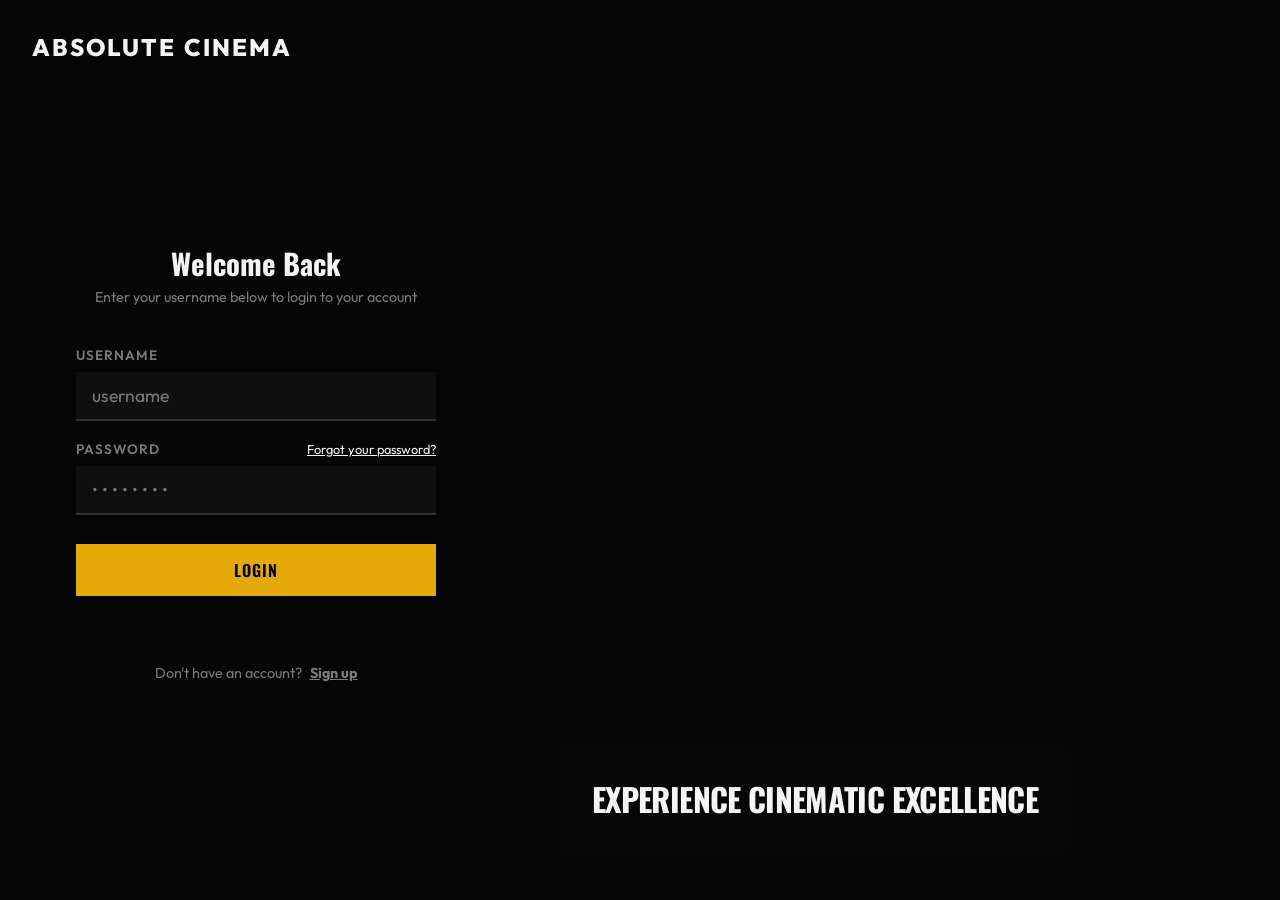
<file: frontend/login/login.html>
<!DOCTYPE html>
<html lang="id">
  <head>
    <meta charset="UTF-8" />
    <meta name="viewport" content="width=device-width, initial-scale=1.0" />
    <title>Login - CineMagic</title>
    <link rel="stylesheet" href="../globals.css" />
    <link rel="stylesheet" href="styles.css" />
  </head>
  <body>
    <div class="split-layout">
      <aside class="auth-side">
        <nav class="brand">ABSOLUTE<span class="text-yellow">CINEMA</span></nav>

        <section class="auth-container">
          <header class="auth-header">
            <h1 id="authTitle">Welcome Back</h1>
            <p id="authSubtitle">Enter your username below to login to your account</p>
          </header>

          <form id="authForm" class="modern-form">
            <div class="form-group">
              <label>Username</label>
              <input type="text" id="username" placeholder="username" required />
            </div>

            <div class="form-group">
              <div class="label-row">
                <label>Password</label>
                <a href="#" class="forgot-link">Forgot your password?</a>
              </div>
              <input type="password" id="password" placeholder="• • • • • • • •" required />
            </div>

            <div id="registerFields" class="hidden">
              <div class="form-group">
                <label>Initial Balance (Rp)</label>
                <input type="number" id="saldo" value="100000" />
              </div>

              <div class="form-group">
                <label>Account Role</label>
                <select id="role">
                  <option value="customer">Customer</option>
                  <option value="admin">Admin</option>
                </select>
              </div>
            </div>

            <button type="submit" id="submitBtn" class="btn-primary">Login</button>
          </form>

          <div id="errorMsg" class="error-container"></div>

          <div class="auth-footer">
            <p>
              <span id="toggleText">Don't have an account?</span>
              <a href="#" id="toggleAuth">Sign up</a>
            </p>
          </div>
        </section>
      </aside>

      <aside class="banner-side">
        <div class="banner-overlay">
          <h2>Experience Cinematic Excellence</h2>
        </div>
      </aside>
    </div>
    <script src="script.js"></script>
  </body>
</html>
</file>
<file: frontend/globals.css>
@import url('https://fonts.googleapis.com/css2?family=Outfit:wght@300;400;500;700&family=Oswald:wght@400;600;700&display=swap');

:root {
  --bg-main: #050505;
  --bg-card: #0f0f0f;
  --accent-neon: #E5A909;
  --accent-hover: #ffca28;
  --text-primary: #F4F4F4;
  --text-muted: #7A7A7A;
  --border-raw: #333333;
  --border-accent: #E5A909;
  
  --font-display: 'Oswald', sans-serif;
  --font-body: 'Outfit', sans-serif;
}

* {
  box-sizing: border-box;
  margin: 0;
  padding: 0;
}

body {
  background-color: var(--bg-main);
  color: var(--text-primary);
  font-family: var(--font-body);
  overflow-x: hidden;
  -webkit-font-smoothing: antialiased;
}

/* noise overlay */
.bg-noise {
  position: fixed;
  top: 0; left: 0; right: 0; bottom: 0;
  pointer-events: none;
  z-index: 9999;
  background-image: url("data:image/svg+xml,%3Csvg viewBox='0 0 200 200' xmlns='http://www.w3.org/2000/svg'%3E%3Cfilter id='noiseFilter'%3E%3CfeTurbulence type='fractalNoise' baseFrequency='0.8' numOctaves='3' stitchTiles='stitch'/%3E%3C/filter%3E%3Crect width='100%25' height='100%25' filter='url(%23noiseFilter)'/%3E%3C/svg%3E");
  opacity: 0.04;
}

/* brutalist typography */
h1, h2, h3, h4, h5, h6 {
  font-family: var(--font-display);
  text-transform: uppercase;
  line-height: 1.1;
  letter-spacing: -0.02em;
}

.text-huge {
  font-size: clamp(4rem, 12vw, 10rem);
  font-weight: 700;
  letter-spacing: -0.05em;
  color: var(--text-primary);
  position: relative;
}

.text-neon {
  color: var(--accent-neon);
  text-shadow: 0 0 20px rgba(229, 169, 9, 0.4);
}

/* shared nav brand — used in all pages */
.nav-brand {
  font-family: var(--font-display);
  font-size: 1.5rem;
  font-weight: 700;
  letter-spacing: 2px;
  text-transform: uppercase;
}

/* form styles */
input, select {
  background-color: transparent;
  color: var(--text-primary);
  border: none;
  border-bottom: 2px solid var(--border-raw);
  padding: 12px 0;
  font-family: var(--font-body);
  font-size: 1.1rem;
  width: 100%;
  margin-bottom: 20px;
  transition: all 0.3s ease;
  border-radius: 0;
}

input:focus, select:focus {
  outline: none;
  border-bottom-color: var(--accent-neon);
}

input::placeholder {
  color: var(--text-muted);
}

/* buttons */
button, .btn {
  font-family: var(--font-display);
  background-color: var(--accent-neon);
  color: #000;
  border: none;
  padding: 15px 30px;
  font-size: 1.2rem;
  font-weight: 600;
  text-transform: uppercase;
  cursor: pointer;
  transition: all 0.3s cubic-bezier(0.25, 0.8, 0.25, 1);
  letter-spacing: 1px;
  position: relative;
  overflow: hidden;
  text-decoration: none;
  display: inline-block;
  text-align: center;
}

button:hover, .btn:hover {
  background-color: var(--accent-hover);
  transform: translateY(-2px);
  box-shadow: 0 10px 20px rgba(229, 169, 9, 0.2);
}

.btn-outline {
  background: transparent;
  color: var(--accent-neon);
  border: 2px solid var(--accent-neon);
}

.btn-outline:hover {
  background: var(--accent-neon);
  color: #000;
}

.btn-sm {
  padding: 8px 16px;
  font-size: 0.9rem;
}

/* modal */
.modal-overlay {
  position: fixed;
  top: 0; left: 0; width: 100%; height: 100%;
  background: rgba(5, 5, 5, 0.9);
  backdrop-filter: blur(8px);
  display: flex;
  justify-content: center;
  align-items: center;
  z-index: 1000;
  opacity: 1;
  transition: opacity 0.3s ease;
}

.modal-content {
  background-color: var(--bg-card);
  padding: 20px;
  width: 100%;
  max-width: 550px;
  border: 1px solid var(--border-raw);
  box-shadow: 20px 20px 0 rgba(229, 169, 9, 0.1);
  position: relative;
  animation: modalSlideUp 0.4s cubic-bezier(0.16, 1, 0.3, 1);
}

.modal-content::before {
  content: '';
  position: absolute;
  top: 0; left: 0; width: 100%; height: 4px;
  background: var(--accent-neon);
}

.modal.hidden, .hidden {
  display: none !important;
}

/* animations */
@keyframes slideUp {
  from { opacity: 0; transform: translateY(40px); }
  to { opacity: 1; transform: translateY(0); }
}

@keyframes slideDown {
  from { opacity: 0; transform: translateY(-40px); }
  to { opacity: 1; transform: translateY(0); }
}

@keyframes fade {
  from { opacity: 0; }
  to { opacity: 1; }
}

@keyframes modalSlideUp {
  from { opacity: 0; transform: translateY(20px) scale(0.98); }
  to { opacity: 1; transform: translateY(0) scale(1); }
}

.reveal-1 { animation: slideUp 0.8s cubic-bezier(0.16, 1, 0.3, 1) forwards; opacity: 0; }
.reveal-2 { animation: slideUp 0.8s cubic-bezier(0.16, 1, 0.3, 1) 0.2s forwards; opacity: 0; }
.reveal-3 { animation: slideUp 0.8s cubic-bezier(0.16, 1, 0.3, 1) 0.4s forwards; opacity: 0; }

/* toast notification core system */
#toast-container {
  position: fixed;
  top: 30px;
  right: 30px;
  z-index: 9999;
  display: flex;
  flex-direction: column;
  gap: 15px;
  pointer-events: none;
}

.toast {
  background: var(--bg-card);
  border: 1px solid var(--border-raw);
  color: var(--text-primary);
  padding: 20px 30px;
  font-family: var(--font-body);
  font-size: 1rem;
  box-shadow: 20px 15px 0 rgba(0, 0, 0, 0.8);
  display: flex;
  align-items: center;
  gap: 20px;
  transform: translateX(120%);
  transition: transform 0.5s cubic-bezier(0.16, 1, 0.3, 1), opacity 0.5s;
  pointer-events: auto;
  opacity: 0;
  min-width: 300px;
}

.toast.show {
  transform: translateX(0);
  opacity: 1;
}

.toast::before {
  content: '';
  position: absolute;
  top: 0; left: 0; bottom: 0; width: 6px;
}

.toast.toast-success::before { background: #00ff66; box-shadow: 0 0 10px rgba(0,255,102,0.4); }
.toast.toast-error::before { background: #ff3333; box-shadow: 0 0 10px rgba(255,51,51,0.4); }
.toast.toast-info::before { background: var(--accent-neon); box-shadow: 0 0 10px rgba(229,169,9,0.4); }

.toast-message {
  flex-grow: 1;
  font-family: var(--font-display);
  letter-spacing: 2px;
  text-transform: uppercase;
  font-weight: bold;
}

.toast-close {
  cursor: pointer;
  background: none;
  border: none;
  color: var(--text-muted);
  font-size: 1.5rem;
  padding: 0;
  transition: color 0.2s;
  box-shadow: none;
}
.toast-close:hover {
  color: #fff;
  transform: none;
  background: none;
  box-shadow: none;
}
</file>
<file: frontend/login/styles.css>
body {
  margin: 0;
  padding: 0;
  overflow: hidden;
}

.split-layout {
  display: flex;
  height: 100vh;
  width: 100%;
}

/* --- SISI KIRI (FORM) --- */
.auth-side {
  flex: 1;
  display: flex;
  flex-direction: column;
  padding: 2rem;
  background-color: var(--bg-dark);
}

.brand {
  display: flex;
  align-items: center;
  gap: 8px;
  font-weight: 800;
  font-size: 1.5rem;
  letter-spacing: 2px;
}

.auth-container {
  margin: auto;
  width: 100%;
  max-width: 360px;
  display: flex;
  flex-direction: column;
}

.auth-header {
  text-align: center;
  margin-bottom: 2.5rem;
}

.auth-header h1 {
  font-size: 1.8rem;
  margin: 0 0 0.5rem 0;
  color: var(--text-main);
  text-transform: none; /* Override uppercase dari globals */
  letter-spacing: 0;
}

#authSubtitle {
  color: var(--text-muted);
  font-size: 0.9rem;
  margin: 0;
}

.modern-form {
  display: flex;
  flex-direction: column;
  gap: 1.2rem;
}

.form-group {
  display: flex;
  flex-direction: column;
  gap: 0.5rem;
}

.label-row {
  display: flex;
  justify-content: space-between;
  align-items: center;
}

label {
  font-size: 0.85rem;
  font-weight: 600;
  color: var(--text-muted);
  text-transform: uppercase;
  letter-spacing: 1px;
}

.forgot-link {
  font-size: 0.8rem;
  color: var(--cinematic-yellow);
  text-transform: none;
  letter-spacing: 0;
}

.forgot-link:hover {
  color: var(--cinematic-yellow-hover);
  text-decoration: underline;
}

/* Penyesuaian input & button spesifik untuk form login */
input,
select {
  margin-bottom: 0; /* Reset margin dari globals.css */
  padding: 12px 16px;
  background-color: var(--bg-card);
}

.btn-primary {
  width: 100%;
  padding: 14px;
  font-size: 1rem;
  margin-top: 10px;
}

.error-container {
  margin-top: 1rem;
  font-size: 0.875rem;
  text-align: center;
  min-height: 20px;
}

.auth-footer {
  margin-top: 2rem;
  text-align: center;
  font-size: 0.9rem;
  color: var(--text-muted);
}

.auth-footer a {
  color: var(--cinematic-yellow);
  font-weight: bold;
  margin-left: 5px;
}

.auth-footer a:hover {
  text-decoration: underline;
}

/* --- SISI KANAN (BANNER) --- */
.banner-side {
  flex: 1.5;
  background: url("https://lintasfokus.com/wp-content/uploads/2025/12/avatar-3.webp") 80% center / cover no-repeat;
  border-left: 1px solid var(--border-color);
  position: relative;
  display: flex;
  align-items: flex-end;
  padding: 3rem;
}

.banner-overlay {
  background: rgba(8, 8, 8, 0.85);
  padding: 2rem;
  border-left: 4px solid var(--cinematic-yellow);
  border-radius: 0 8px 8px 0;
  backdrop-filter: blur(4px);
}

.banner-overlay h2 {
  margin: 0;
  font-size: 2rem;
  color: var(--cinematic-yellow);
  line-height: 1.3;
}

@media (max-width: 900px) {
  .banner-side {
    display: none;
  }
}
</file>
